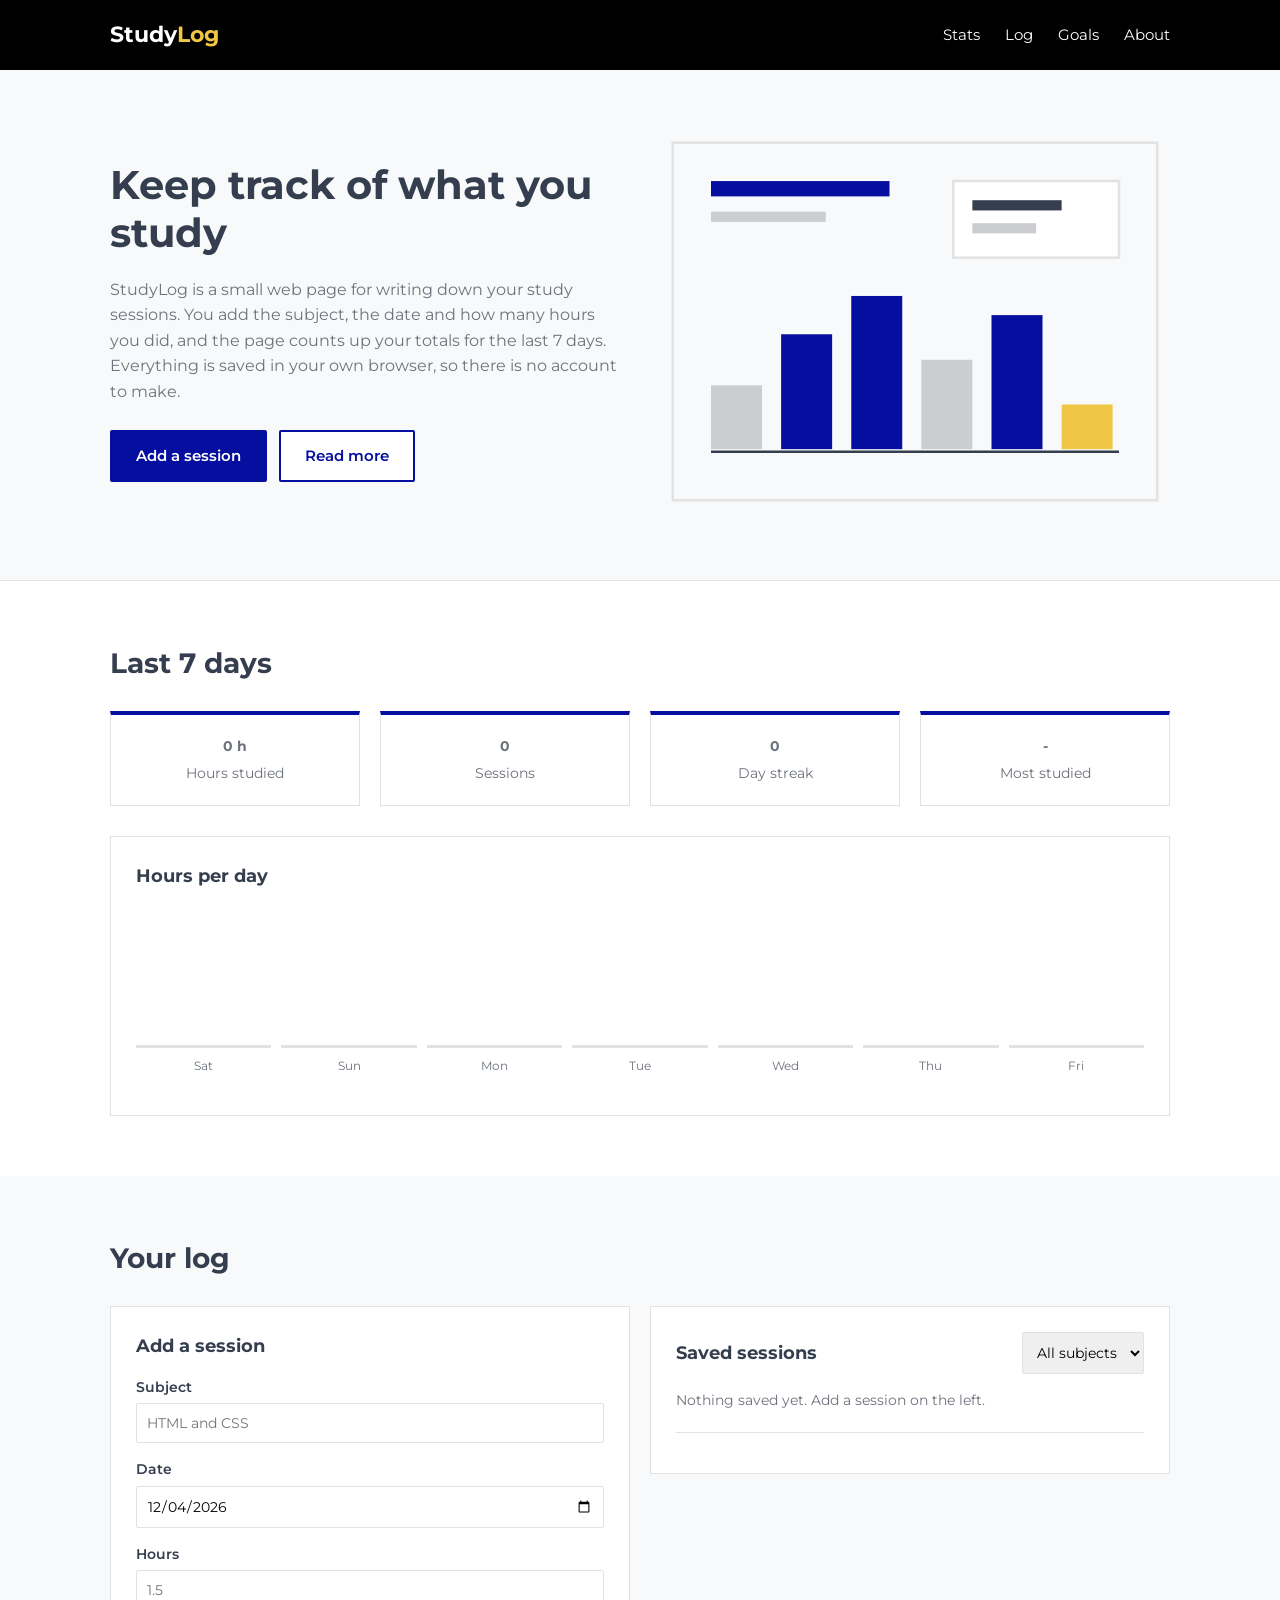
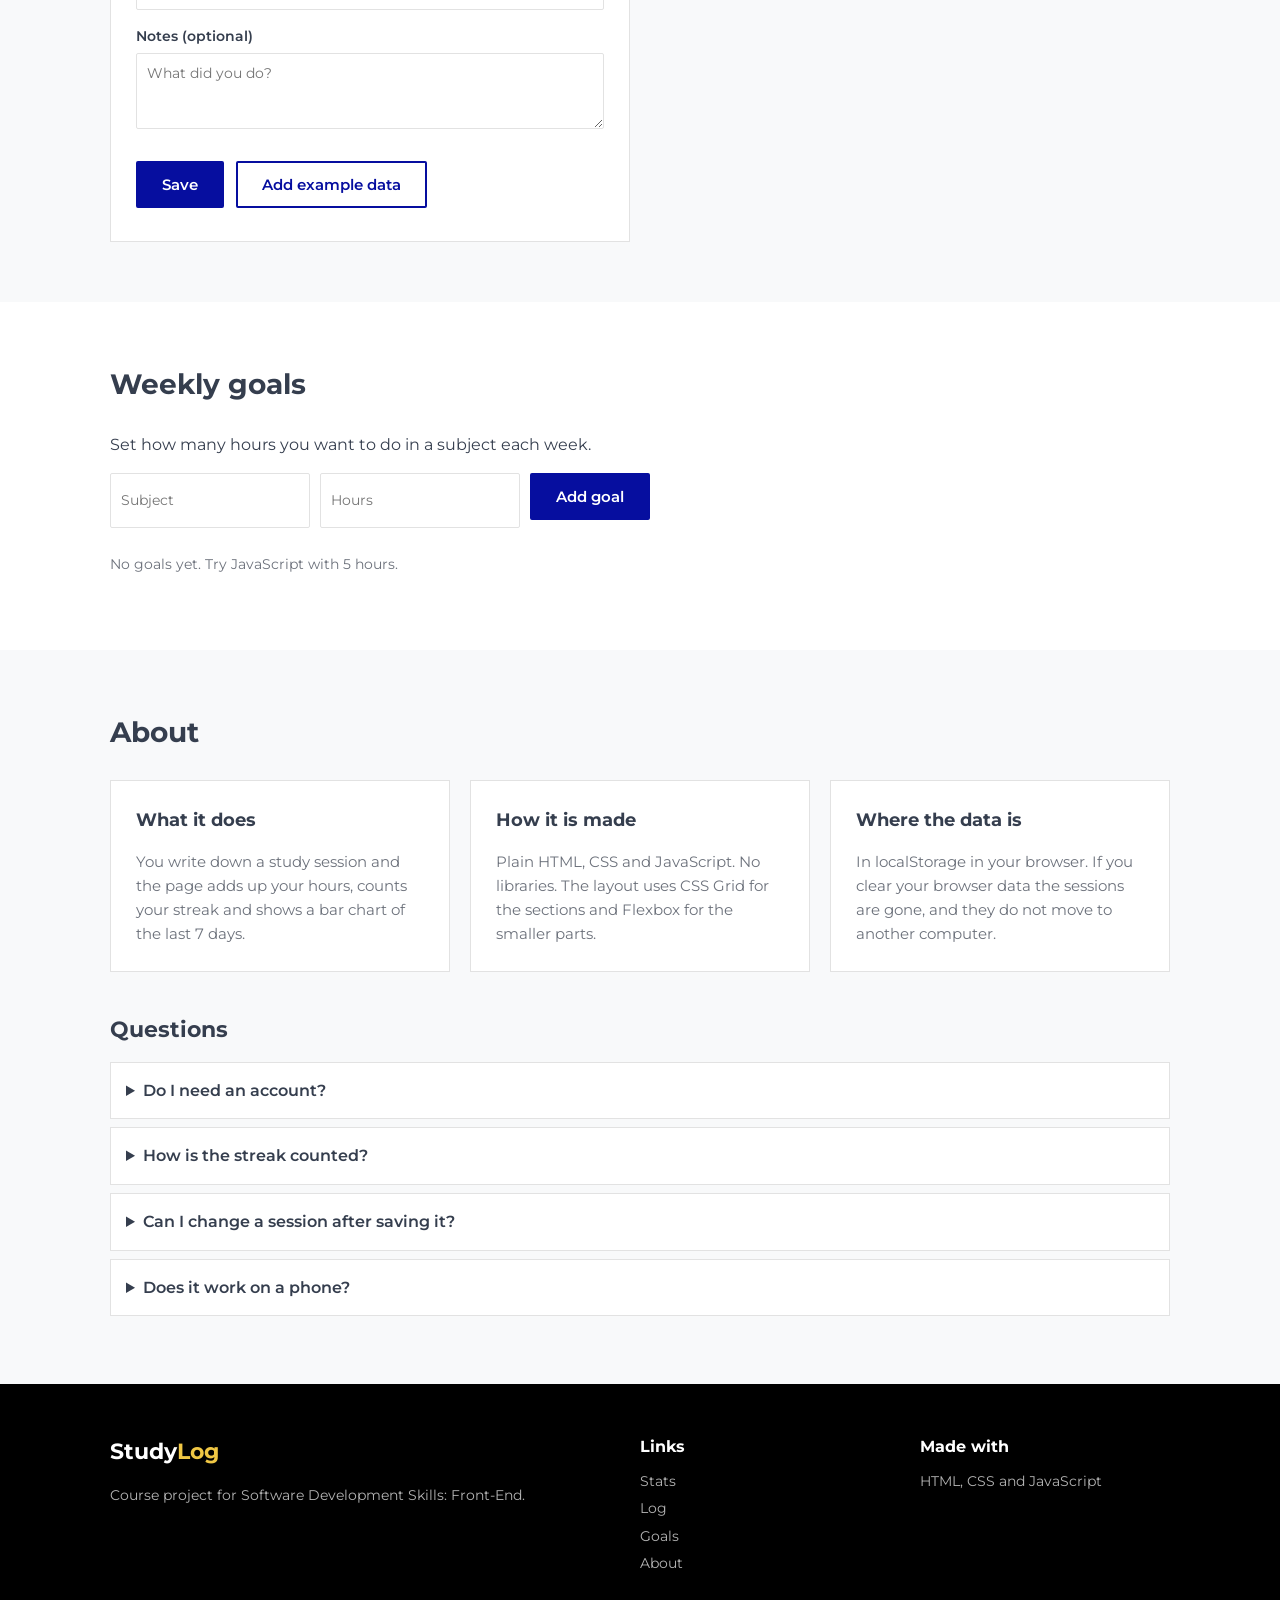
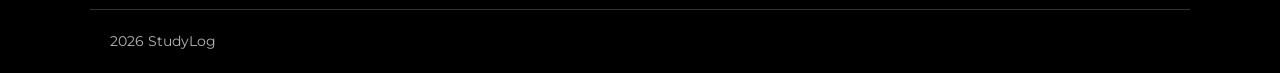
<file: Project/index.html>
<!DOCTYPE html>
<html lang="en">
<head>
  <meta charset="UTF-8">
  <meta name="viewport" content="width=device-width, initial-scale=1.0">
  <title>StudyLog</title>
  <link href="https://fonts.googleapis.com/css2?family=Montserrat:wght@400;600;700&display=swap" rel="stylesheet">
  <link rel="stylesheet" href="css/style.css">
</head>
<body>

  <header>
    <div class="container nav-row">
      <a href="#top" class="logo">Study<span>Log</span></a>

      <button class="menu-btn" id="menuBtn">
        <span></span>
        <span></span>
        <span></span>
      </button>

      <nav id="nav">
        <a href="#stats">Stats</a>
        <a href="#log">Log</a>
        <a href="#goals">Goals</a>
        <a href="#about">About</a>
      </nav>
    </div>
  </header>

  <section class="hero" id="top">
    <div class="container hero-row">
      <div>
        <h1>Keep track of what you study</h1>
        <p>
          StudyLog is a small web page for writing down your study sessions.
          You add the subject, the date and how many hours you did, and the page
          counts up your totals for the last 7 days. Everything is saved in your
          own browser, so there is no account to make.
        </p>
        <a href="#log" class="btn">Add a session</a>
        <a href="#about" class="btn btn-white">Read more</a>
      </div>
      <div>
        <img src="images/study.svg" alt="Drawing of a notebook and a bar chart">
      </div>
    </div>
  </section>

  <section id="stats">
    <div class="container">
      <h2>Last 7 days</h2>

      <div class="stats-grid">
        <div class="stat-box">
          <p class="big" id="totalHours">0 h</p>
          <p>Hours studied</p>
        </div>
        <div class="stat-box">
          <p class="big" id="totalSessions">0</p>
          <p>Sessions</p>
        </div>
        <div class="stat-box">
          <p class="big" id="streak">0</p>
          <p>Day streak</p>
        </div>
        <div class="stat-box">
          <p class="big" id="topSubject">-</p>
          <p>Most studied</p>
        </div>
      </div>

      <div class="chart-box">
        <h3>Hours per day</h3>
        <div class="chart" id="chart"></div>
      </div>
    </div>
  </section>

  <section id="log" class="grey">
    <div class="container">
      <h2>Your log</h2>

      <div class="log-row">
        <div class="box">
          <h3>Add a session</h3>
          <form id="entryForm">
            <label for="subject">Subject</label>
            <input type="text" id="subject" placeholder="HTML and CSS">

            <label for="date">Date</label>
            <input type="date" id="date">

            <label for="hours">Hours</label>
            <input type="number" id="hours" step="0.25" min="0.25" placeholder="1.5">

            <label for="notes">Notes (optional)</label>
            <textarea id="notes" rows="3" placeholder="What did you do?"></textarea>

            <p class="error" id="error"></p>

            <button type="submit" class="btn">Save</button>
            <button type="button" class="btn btn-white" id="exampleBtn">Add example data</button>
          </form>
        </div>

        <div class="box">
          <div class="log-head">
            <h3>Saved sessions</h3>
            <select id="filter">
              <option value="all">All subjects</option>
            </select>
          </div>

          <div id="entries"></div>

          <div class="log-foot">
            <p id="totalText"></p>
            <button class="btn btn-small" id="clearBtn">Delete all</button>
          </div>
        </div>
      </div>
    </div>
  </section>

  <section id="goals">
    <div class="container">
      <h2>Weekly goals</h2>
      <p>Set how many hours you want to do in a subject each week.</p>

      <form id="goalForm" class="goal-form">
        <input type="text" id="goalSubject" placeholder="Subject">
        <input type="number" id="goalHours" step="0.5" min="0.5" placeholder="Hours">
        <button type="submit" class="btn">Add goal</button>
      </form>

      <div id="goals-list" class="goals-grid"></div>
    </div>
  </section>

  <section id="about" class="grey">
    <div class="container">
      <h2>About</h2>

      <div class="about-grid">
        <div class="box">
          <h3>What it does</h3>
          <p>You write down a study session and the page adds up your hours, counts your streak and shows a bar chart of the last 7 days.</p>
        </div>
        <div class="box">
          <h3>How it is made</h3>
          <p>Plain HTML, CSS and JavaScript. No libraries. The layout uses CSS Grid for the sections and Flexbox for the smaller parts.</p>
        </div>
        <div class="box">
          <h3>Where the data is</h3>
          <p>In localStorage in your browser. If you clear your browser data the sessions are gone, and they do not move to another computer.</p>
        </div>
      </div>

      <h3 class="faq-title">Questions</h3>

      <details>
        <summary>Do I need an account?</summary>
        <p>No. Everything is saved in your own browser.</p>
      </details>

      <details>
        <summary>How is the streak counted?</summary>
        <p>How many days in a row you have logged something, counting back from today. If you skip a day it goes back to zero.</p>
      </details>

      <details>
        <summary>Can I change a session after saving it?</summary>
        <p>Not yet. You have to delete it and add it again. I would like to add editing later.</p>
      </details>

      <details>
        <summary>Does it work on a phone?</summary>
        <p>Yes. The layout changes to one column and the menu turns into a button at 900px.</p>
      </details>
    </div>
  </section>

  <footer>
    <div class="container footer-grid">
      <div>
        <p class="logo">Study<span>Log</span></p>
        <p>Course project for Software Development Skills: Front-End.</p>
      </div>
      <div>
        <h4>Links</h4>
        <a href="#stats">Stats</a>
        <a href="#log">Log</a>
        <a href="#goals">Goals</a>
        <a href="#about">About</a>
      </div>
      <div>
        <h4>Made with</h4>
        <p>HTML, CSS and JavaScript</p>
      </div>
    </div>
    <div class="container copyright">
      <p>2026 StudyLog</p>
    </div>
  </footer>

  <script src="js/app.js"></script>
</body>
</html>
</file>
<file: Project/css/style.css>
:root {
  --blue: #060e9f;
  --dark: #353e4e;
  --grey: #6d727c;
  --light: #f8f9fa;
  --border: #e2e2e2;
  --yellow: #f0c744;
}

* {
  margin: 0;
  padding: 0;
  box-sizing: border-box;
}

body {
  font-family: "Montserrat", Arial, sans-serif;
  color: var(--dark);
  background-color: #ffffff;
  line-height: 1.6;
}

.container {
  max-width: 1100px;
  margin: 0 auto;
  padding: 0 20px;
}

section {
  padding: 60px 0;
}

.grey {
  background-color: var(--light);
}

h1 {
  font-size: 40px;
  line-height: 1.2;
  margin-bottom: 20px;
}

h2 {
  font-size: 28px;
  margin-bottom: 25px;
}

h3 {
  font-size: 18px;
  margin-bottom: 15px;
}

h4 {
  font-size: 16px;
  margin-bottom: 10px;
}

p {
  margin-bottom: 15px;
}

a {
  color: var(--blue);
}

img {
  max-width: 100%;
}

/* buttons */

.btn {
  display: inline-block;
  background-color: var(--blue);
  color: #ffffff;
  padding: 12px 24px;
  border: 2px solid var(--blue);
  border-radius: 2px;
  font-family: "Montserrat", Arial, sans-serif;
  font-size: 15px;
  font-weight: 600;
  text-decoration: none;
  cursor: pointer;
  margin-right: 8px;
  margin-bottom: 8px;
}

.btn:hover {
  background-color: #04096e;
  border-color: #04096e;
}

.btn-white {
  background-color: #ffffff;
  color: var(--blue);
}

.btn-white:hover {
  background-color: var(--light);
  border-color: var(--blue);
  color: var(--blue);
}

.btn-small {
  padding: 6px 14px;
  font-size: 13px;
  margin: 0;
}

/* header */

header {
  background-color: #000000;
  position: sticky;
  top: 0;
  z-index: 10;
}

.nav-row {
  display: flex;
  justify-content: space-between;
  align-items: center;
  height: 70px;
}

.logo {
  color: #ffffff;
  font-size: 22px;
  font-weight: 700;
  text-decoration: none;
}

.logo span {
  color: var(--yellow);
}

nav {
  display: flex;
  gap: 25px;
}

nav a {
  color: #ffffff;
  text-decoration: none;
  font-size: 15px;
}

nav a:hover {
  color: var(--yellow);
}

.menu-btn {
  display: none;
  background: none;
  border: none;
  cursor: pointer;
  padding: 8px;
}

.menu-btn span {
  display: block;
  width: 26px;
  height: 3px;
  background-color: #ffffff;
  margin: 5px 0;
}

/* hero */

.hero {
  background-color: var(--light);
  border-bottom: 1px solid var(--border);
}

.hero-row {
  display: grid;
  grid-template-columns: 1fr 1fr;
  gap: 40px;
  align-items: center;
}

.hero p {
  color: var(--grey);
  margin-bottom: 25px;
}

/* stats */

.stats-grid {
  display: grid;
  grid-template-columns: repeat(4, 1fr);
  gap: 20px;
  margin-bottom: 30px;
}

.stat-box {
  background-color: #ffffff;
  border: 1px solid var(--border);
  border-top: 4px solid var(--blue);
  padding: 20px;
  text-align: center;
}

.stat-box p {
  margin-bottom: 0;
  font-size: 14px;
  color: var(--grey);
}

.big {
  font-size: 30px;
  font-weight: 700;
  color: var(--blue);
  margin-bottom: 5px !important;
}

.chart-box {
  background-color: #ffffff;
  border: 1px solid var(--border);
  padding: 25px;
}

.chart {
  display: flex;
  align-items: flex-end;
  gap: 10px;
  height: 180px;
  margin-top: 20px;
}

.day {
  flex: 1;
  display: flex;
  flex-direction: column;
  justify-content: flex-end;
  height: 100%;
  text-align: center;
}

.bar {
  background-color: var(--blue);
  min-height: 3px;
}

.bar-empty {
  background-color: var(--border);
}

.day-name {
  font-size: 12px;
  color: var(--grey);
  margin-top: 8px;
}

.bar-value {
  font-size: 12px;
  color: var(--grey);
  margin-bottom: 4px;
}

/* log */

.log-row {
  display: grid;
  grid-template-columns: 1fr 1fr;
  gap: 20px;
  align-items: start;
}

.box {
  background-color: #ffffff;
  border: 1px solid var(--border);
  padding: 25px;
}

form label {
  display: block;
  font-size: 14px;
  font-weight: 600;
  margin-bottom: 5px;
}

form input,
form textarea,
select {
  width: 100%;
  padding: 10px;
  margin-bottom: 15px;
  border: 1px solid var(--border);
  border-radius: 2px;
  font-family: "Montserrat", Arial, sans-serif;
  font-size: 14px;
}

form input:focus,
form textarea:focus {
  outline: 2px solid var(--blue);
}

.error {
  color: #b00020;
  font-size: 14px;
  margin-bottom: 10px;
}

.log-head {
  display: flex;
  justify-content: space-between;
  align-items: center;
  gap: 15px;
  margin-bottom: 15px;
}

.log-head h3 {
  margin-bottom: 0;
}

.log-head select {
  width: auto;
  margin-bottom: 0;
  cursor: pointer;
}

.entry {
  display: flex;
  gap: 15px;
  border: 1px solid var(--border);
  border-left: 4px solid var(--blue);
  padding: 12px 15px;
  margin-bottom: 10px;
}

.entry-hours {
  font-weight: 700;
  color: var(--blue);
  min-width: 55px;
}

.entry-text {
  flex: 1;
}

.entry-subject {
  font-weight: 600;
  margin-bottom: 0;
}

.entry-date {
  font-size: 13px;
  color: var(--grey);
  margin-bottom: 0;
}

.entry-notes {
  font-size: 14px;
  color: var(--grey);
  margin-top: 5px;
  margin-bottom: 0;
}

.delete-btn {
  background: none;
  border: none;
  color: var(--grey);
  font-size: 18px;
  cursor: pointer;
  align-self: flex-start;
}

.delete-btn:hover {
  color: #b00020;
}

.empty-text {
  color: var(--grey);
  font-size: 14px;
}

.log-foot {
  display: flex;
  justify-content: space-between;
  align-items: center;
  gap: 15px;
  border-top: 1px solid var(--border);
  margin-top: 20px;
  padding-top: 15px;
}

.log-foot p {
  font-size: 14px;
  color: var(--grey);
  margin-bottom: 0;
}

/* goals */

.goal-form {
  display: flex;
  gap: 10px;
  flex-wrap: wrap;
  margin-bottom: 25px;
}

.goal-form input {
  width: 200px;
  margin-bottom: 0;
}

.goals-grid {
  display: grid;
  grid-template-columns: repeat(3, 1fr);
  gap: 20px;
}

.goal {
  background-color: #ffffff;
  border: 1px solid var(--border);
  padding: 20px;
}

.goal-top {
  display: flex;
  justify-content: space-between;
  align-items: center;
  gap: 10px;
}

.goal-top h3 {
  margin-bottom: 0;
}

.goal-hours {
  font-size: 14px;
  color: var(--grey);
}

.bar-outline {
  background-color: var(--light);
  border: 1px solid var(--border);
  height: 12px;
  margin: 15px 0 10px 0;
}

.bar-fill {
  background-color: var(--blue);
  height: 100%;
}

.bar-done {
  background-color: #2e7d32;
}

.goal-bottom {
  display: flex;
  justify-content: space-between;
  align-items: center;
  gap: 10px;
  font-size: 14px;
  color: var(--grey);
}

/* about */

.about-grid {
  display: grid;
  grid-template-columns: repeat(3, 1fr);
  gap: 20px;
  margin-bottom: 40px;
}

.about-grid p {
  color: var(--grey);
  font-size: 15px;
  margin-bottom: 0;
}

.faq-title {
  font-size: 22px;
}

details {
  background-color: #ffffff;
  border: 1px solid var(--border);
  padding: 15px;
  margin-bottom: 8px;
}

summary {
  font-weight: 600;
  cursor: pointer;
}

details p {
  color: var(--grey);
  font-size: 15px;
  margin-top: 10px;
  margin-bottom: 0;
}

/* footer */

footer {
  background-color: #000000;
  color: #ffffff;
  padding: 50px 0 20px 0;
}

.footer-grid {
  display: grid;
  grid-template-columns: 2fr 1fr 1fr;
  gap: 30px;
}

footer p {
  font-size: 14px;
  color: rgba(255, 255, 255, 0.7);
}

footer a {
  display: block;
  color: rgba(255, 255, 255, 0.7);
  text-decoration: none;
  font-size: 14px;
  margin-bottom: 5px;
}

footer a:hover {
  color: var(--yellow);
}

.copyright {
  border-top: 1px solid #333333;
  margin-top: 30px;
  padding-top: 20px;
}

.copyright p {
  margin-bottom: 0;
}

/* smaller screens */

@media (max-width: 900px) {
  .menu-btn {
    display: block;
  }

  nav {
    display: none;
    position: absolute;
    top: 70px;
    left: 0;
    right: 0;
    flex-direction: column;
    gap: 0;
    background-color: #000000;
    padding: 10px 20px 20px 20px;
  }

  nav.open {
    display: flex;
  }

  nav a {
    padding: 12px 0;
    border-bottom: 1px solid #333333;
  }

  .hero-row,
  .log-row,
  .about-grid,
  .footer-grid {
    grid-template-columns: 1fr;
  }

  .stats-grid,
  .goals-grid {
    grid-template-columns: repeat(2, 1fr);
  }

  h1 {
    font-size: 30px;
  }
}

@media (max-width: 550px) {
  section {
    padding: 40px 0;
  }

  .stats-grid,
  .goals-grid {
    grid-template-columns: 1fr;
  }

  .goal-form input {
    width: 100%;
  }

  .btn {
    display: block;
    width: 100%;
    text-align: center;
    margin-right: 0;
  }

  .btn-small {
    width: auto;
    display: inline-block;
  }

  .log-head,
  .log-foot {
    flex-direction: column;
    align-items: flex-start;
  }
}
</file>
